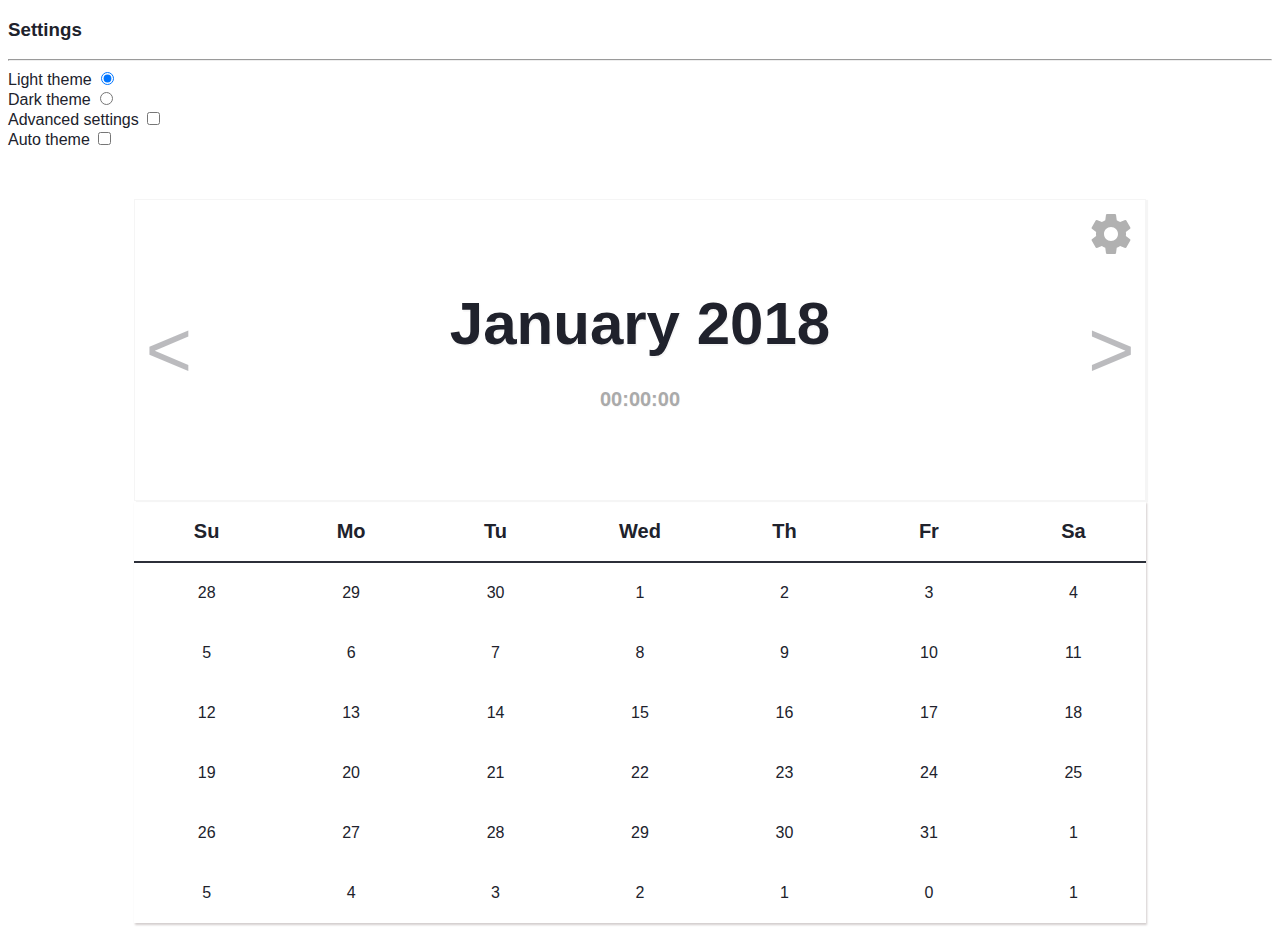
<file: src/index.html>
<!--

    @name:       Calendar
    @version:    0.1.0
    @author:     EOussama
    @license     MIT
    @source:     github.com/EOussama/Calendar
    
-->
<!DOCTYPE html>

<html lang="en">
    <head>

        <!-- Meta data. -->
        <meta charset="UTF-8">
	<meta http-equiv="X-UA-Compatible" content="ie=edge">
        <meta name="viewport" content="width=device-width, initial-scale=1.0">
        <meta name="author" content="EOussama">
        <meta name="application-name" content="Calendar">
        <meta name="description" content="A simple calendar made with Javasript and love.">
        <meta name="keywords" content="calendar, set-alarms">

        <!-- The main stylesheets. -->
        <link rel="stylesheet" href="assets/css/main.css">
        <link rel="stylesheet" href="assets/css/light.css">
        <link rel="stylesheet" href="assets/css/dark.css">

        <!-- The favicon. -->
        <link rel="shortcut icon" type="image/png" href="assets/img/favicon.png">

        <!-- The title. -->
        <title>Calendar</title>
    </head>

    <body class="light">

        <!-- The modal. -->
        <div id="modalBG">
            <div id="modalBox">
                <i id="closeBtn" class="fas fa-times"></i>
                <h3>Settings</h3>
                <hr>
                <div id="settCont">
                    <form>
                        <div class="themeOpt">
                            <label>Light theme</label>
                            <input type="radio" name="theme" checked onclick="themeID = 1;setTheme();" id="lightTheme">
                            <div class="slider"></div>
                        </div>
                        
                        <div class="themeOpt">
                            <label>Dark theme</label>
                            <input type="radio" name="theme" onclick="themeID = 2;setTheme();" id="darkTheme">
                            <div class="slider"></div>
                        </div>
                        
                        <div class="themeOpt">
                            <label>Advanced settings</label>
                            <input type="checkbox" name="advanced" onclick="showASetts();">
                            <div class="slider"></div>
                        </div>
                        
                        <div class="themeOpt">
                            <label>Auto theme</label>
                            <input type="checkbox" id="autoTheme" onclick="themeID = 3;setTheme();" id="darkTheme">
                            <div class="slider"></div>
                        </div>
                    </form>
                </div>
            </div>
        </div>

        <!-- The main content. -->
        <main>

            <!-- The calendar. -->
            <table>

                <!-- The caption. -->
                <caption>

                    <!-- The calendar's arrows. -->
                    <span class="arrow" id="left-arrow">&lt;</span>
                    <span class="arrow" id="right-arrow">&gt;</span>

                    <!-- The lables. -->
                    <div id="caption-lables">
                        <h1 id="month-year">January 2018</h1>
                        <h3 id="time">00:00:00</h3>
                    </div>

                    <!-- The settings button. -->
                    <img id="settings-btn" src="assets/img/icons/settings-icon.svg" alt="Settings button.">
                </caption>

                <!-- Days of week. -->
                <thead>
                    <tr>
                        <th>Su</th>
                        <th>Mo</th>
                        <th>Tu</th>
                        <th>Wed</th>
                        <th>Th</th>
                        <th>Fr</th>
                        <th>Sa</th>
                    </tr>
                </thead>

                <tbody></tbody>
            </table>
        </main>

        <!-- The main javascript file. -->
        <script src="assets/js/main.js"></script>
    </body>
</html>
</file>
<file: src/assets/css/main.css>
/**
*
* @name:       Calendar
* @version:    0.1.0
* @author:     EOussama
* @license     Apache-2.0
* @source:     https://github.com/EOussama/Calendar
* 
* The main stylesheet of the app.
*/

:root {
    --color-dark: #20222c;
	--color-dark-light: #292b35dc;
	--color-gray-dark: #5f5f5f;
	--color-gray: #aaaaaa;
	--color-light-dark: #d4cece;
    --color-light: #f5f5f5;
}

body {
    color: var(--color-dark);
    font-family: Arial, Helvetica, sans-serif;
}

/* #region Caption */

caption {
	border-bottom: 5px solid black;
    box-shadow: 2px 1px 1px var(--color-light);
	border: 1px solid var(--color-light);
    height: 300px;
	overflow: hidden;
    position: relative;
}

caption #caption-lables {
    align-items: center;
    box-sizing: border-box;
    display: flex;
    flex-direction: column;
    justify-content: center;
    height: 100%;
    width: 80%;
}

caption #month-year {
    margin: 0 0 30px 0;
	font-size: 60px;
	text-shadow: 1px 2px 1px var(--color-light);
}

caption #time {
    margin: 0;
	font-size: 20px;
	color: var(--color-gray);
	text-shadow: .5px 1px 1px var(--color-light);
}

caption .arrow {
	cursor: pointer;
	font-family: consolas, sans-serif;
    font-size: 80px;
    opacity: .3;
	position: absolute;
    top: 50%;
    transform: translateY(-50%);
    transition-duration: .3s;
    transition-property: color, opacity;
}

caption .arrow:hover {
    opacity: .5;
}

caption #left-arrow {
	left: 10px;
}

caption #right-arrow {
	right: 10px;
}

caption #settings-btn {
	cursor: pointer;
	top: 10px;
	right: 10px;
    font-size: 40px;
    opacity: .3;
	position: absolute;
	transition-property: opacity, transform;
	transition-duration: .3s;
}

caption #settings-btn:hover {
	opacity: .5;
	transform: rotate(10deg);
}

/* #endregion */

/* #region Table */

table {
    border-collapse: collapse;
	box-shadow: 1px 2px 2px var(--color-light-dark);
    margin: auto;
	margin-top: 50px;
	text-align: center;
	transition-property: filter;
	transition-duration: .3s;
	user-select: none;
	width: 80%;
}

table th {
	border-bottom: 2px solid var(--color-dark-light);
    font-size: 20px;
    height: 50px;
	padding: 5px;
	width: 50px;
}

table td {
	cursor: pointer;
    height: 50px;
	padding: 5px;
	transition-property: background-color;
	transition-duration: .3s;
}

/* #endregion */
</file>
<file: src/assets/css/light.css>
/**
*
* @name:       Calendar
* @version:    0.1.0
* @author:     EOussama
* @license     Apache-2.0
* @source:     https://github.com/EOussama/Calendar
* 
* The light theme stylesheet of the app.
*/

/* #region Caption */

.caption-light-theme {
	background: linear-gradient(to bottom, #2e5b5c, #5b989a);
	color: azure;
}

.caption-light-theme #settingsBtn {
	color: #292c2c;
}

.caption-light-theme .arrow {
	color: #292c2c;
}

/* #endregion */

/* #region Table */

.table-light-theme {
	border-color: black;
	border: 2px solid black;
	box-shadow: 3px 3px 5px grey;
}

.table-light-theme th {
	background-color: cadetblue;
	color: azure;
	border-color: cadetblue;
}

.table-light-theme tr:nth-child(odd){ background-color: #e6e6e6; }

.table-light-theme td:hover { background-color: #c9d8d3; }

/* #endregion */
</file>
<file: src/assets/css/dark.css>
/**
*
* @name:       Calendar
* @version:    0.1.0
* @author:     EOussama
* @license     Apache-2.0
* @source:     https://github.com/EOussama/Calendar
* 
* The dark theme stylesheet of the app.
*/

/* #region Caption */

.caption-dark-theme {
	background: linear-gradient(to bottom, #0b1314, #192829);
	color: azure;
}

.caption-dark-theme #settingsBtn {
	color: #a8bfbf;
}

.caption-dark-theme .arrow {
	color: #a8bfbf;
}

/* #endregion */

/* #region Table */

.table-dark-theme {
	border-color: black;
	border: 2px solid black;
}

.table-dark-theme th {
	background-color: #060a0a;
	color: azure;
	border-color: black;
}

.table-dark-theme td {
	color: azure;
}

.table-dark-theme tr {
	background-color: #212d2e;
}

.table-dark-theme tr:nth-child(odd){ background-color: #1b2424; }

.table-dark-theme td:hover { background-color: #c9d8d3; }

/* #endregion */
</file>
